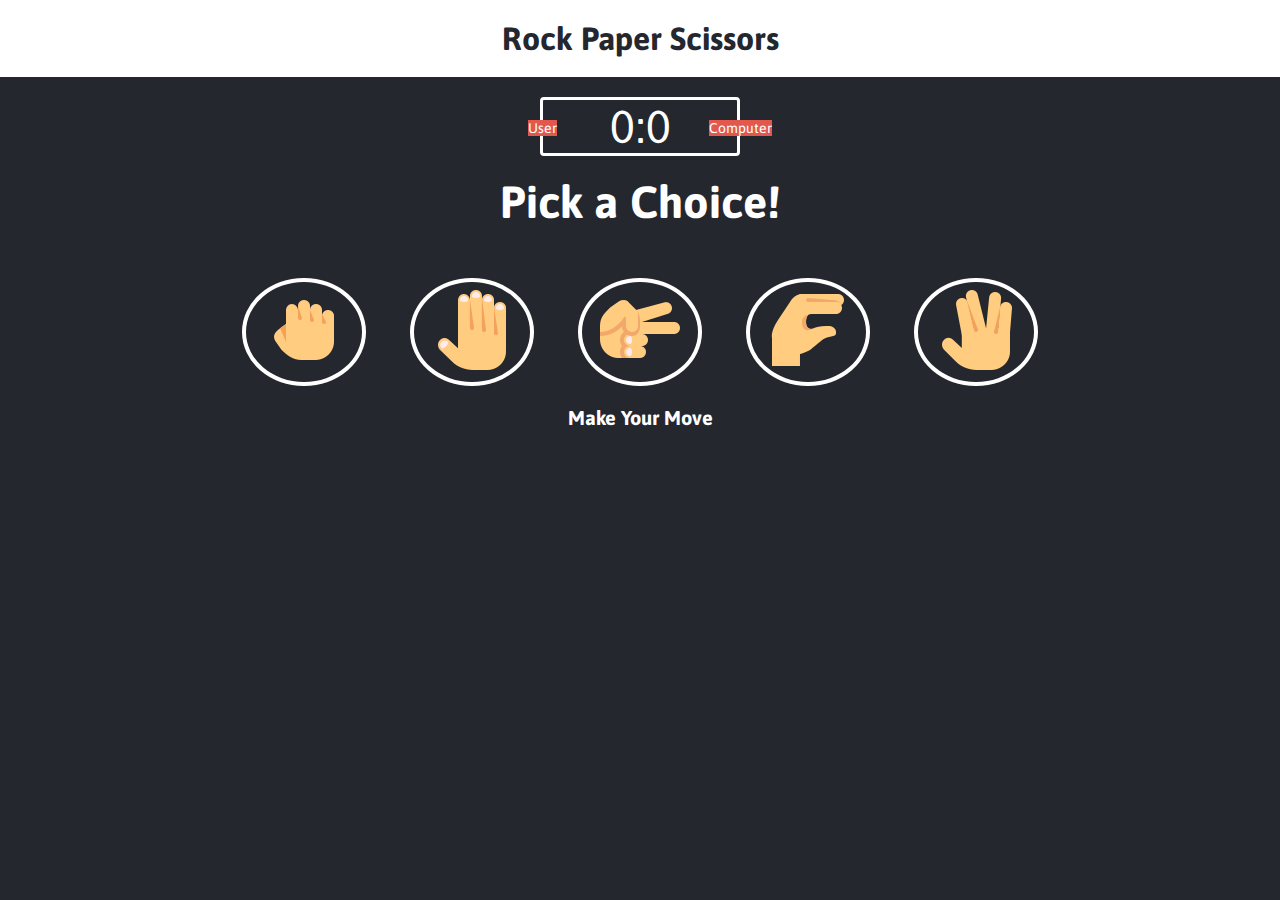
<file: rock-paper-scissors-lizard-spock/index.html>
<!DOCTYPE html>
  <html>
    <head>
      <meta charset="utf-8">
        <title>Rock Paper Scissors Game</title>
        <link rel="stylesheet" href="style.css">
    </head>
    <body>
      <header>
        <h1>Rock Paper Scissors</h1>
      </header>

      <div class="scoreboard">
        <div id="userlabel" class="badge">User</div>
        <div id="complable" class="badge">Computer</div>
        <span id="user_score">0</span>:<span id="comp_score">0</span>
      </div>

      <div class="result">
        <p>Pick a Choice!</p>
      </div>

      <div class="choices">
        <div class="choice" id="rock_">
          <img src="images/rock.png" alt="">
        </div>
        <div class="choice" id="paper_">
          <img src="images/paper.png" alt="">
        </div>
        <div class="choice" id="scissors_">
          <img src="images/scissors.png" alt="">
        </div>
        <div class="choice" id="lizard_">
          <img src="images/lizard.png" alt="">
        </div>
        <div class="choice" id="spock_">
          <img src="images/spock.png" alt="">
        </div>
      </div>

      <p id="your_action">Make Your Move</p>
      <script src="app.js" charset="utf-8"></script>
    </body>
  </html>
</file>
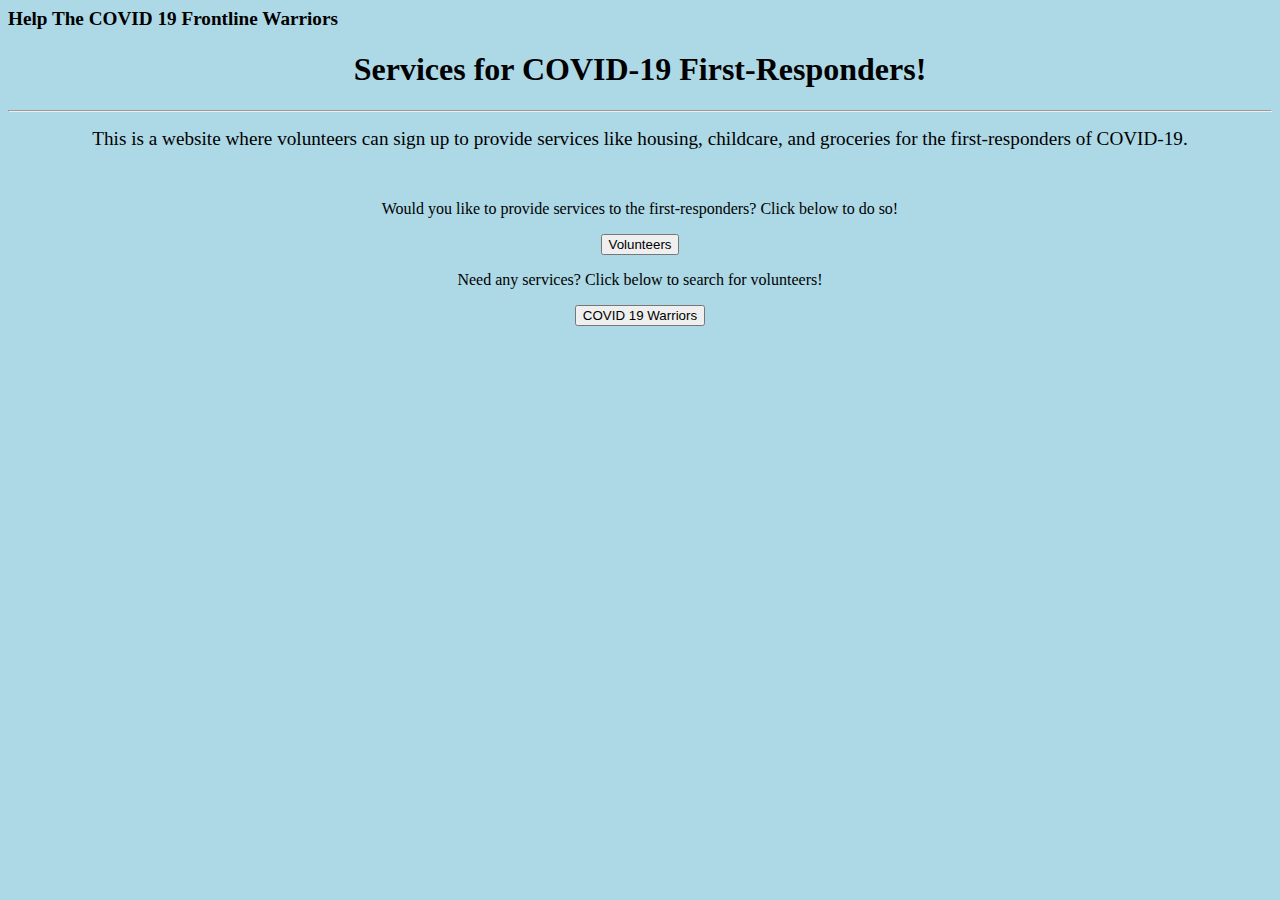
<file: Hackathon-mainpage.html>
<!DOCTYPE html>
<html>
  <head>
    <meta charset="UTF-8">
    <meta name="description" content="This is a website to provide the services of housing, plasma donation for the first-responders of COVID-19."
    <title><b><big>Help The COVID 19 Frontline Warriors</big></b></title>
  </head>
  <body style="background-color:lightblue">
    <h1><center>Services for COVID-19 First-Responders!</center></h1>
    <hr/>
    <p><big><center>This is a website where volunteers can sign up to provide services like housing, childcare, and groceries for the first-responders of COVID-19.</center></big></p>
    <br/>
    <p><center>Would you like to provide services to the first-responders? Click below to do so!</center></p>
    <p align="center">
       <a href="volunteer.html"><button type="button">Volunteers</button></a>
    </p>
    <p><center>Need any services? Click below to search for volunteers!</center></p>
    <p align="center">
       <a href="respondermain.html"><button type="button">COVID 19 Warriors</button></a>
    </p>
  </body>
</html>
</file>
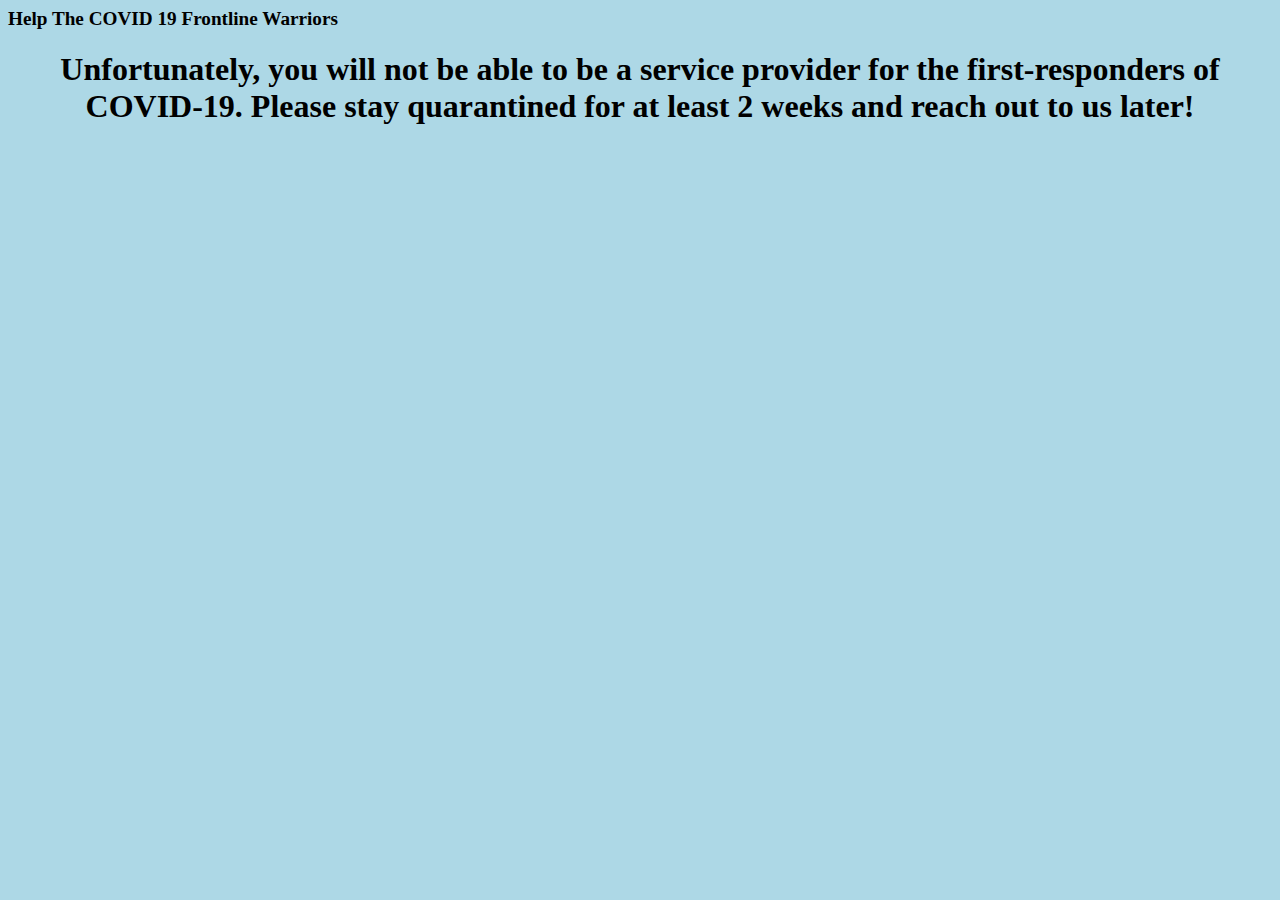
<file: Hackathon-sorry.html>
<!DOCTYPE html>
<html>
  <head>
    <meta charset="UTF-8">
    <meta name="description" content="This is a website to provide the services of housing, grocery shopping, and plasma donation for the first-responders of COVID-19."
    <title><b><big>Help The COVID 19 Frontline Warriors</big></b></title>
  </head>
  <body style="background-color:lightblue">
    <h1><center>Unfortunately, you will not be able to be a service provider for the first-responders of COVID-19. Please stay quarantined for at least 2 weeks and reach out to us later!</center></h1>
</body>
</html>
</file>
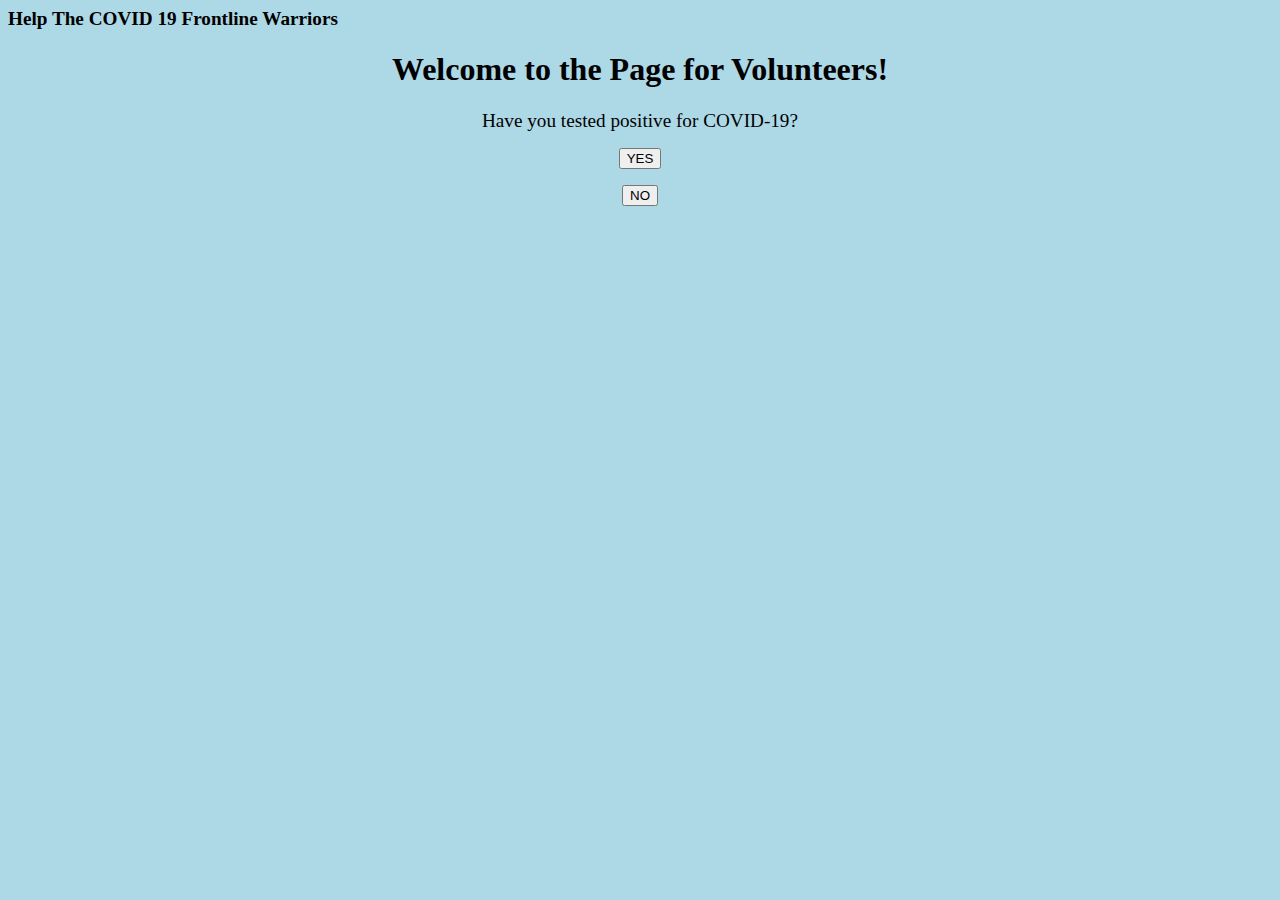
<file: Hackathon-volunteer.html>
<!DOCTYPE html>
<html>
  <head>
    <meta charset="UTF-8">
    <meta name="description" content="This is a website to provide the services of housing, grocery shopping, and plasma donation for the first-responders of COVID-19."
    <title><b><big>Help The COVID 19 Frontline Warriors</big></b></title>
  </head>
  <body style="background-color:lightblue">
    <h1><center>Welcome to the Page for Volunteers!</h1>
<p><center><big>Have you tested positive for COVID-19?</big></center></p>
    <p align="center">
       <a href="sorry.html"><button type="button" id="buty"> YES</button></a>
    </p>
    <p align="center">
       <button onclick="myFunction()" id="butn"> NO</button>
    </p>
    <p id="demo"></p>
    <p id="yes"><center></center></p>
    <p id="no"><center></center></p>
    <script>
      function myFunction() {
          document.getElementById("demo").innerHTML = "<big><center>Have you shown any symptoms of COVID-19 OR has anyone around you tested positive?</big></center>";
          var center = document.createElement("center");
          var button = document.createElement("button");
          button.innerHTML = "YES";
          center.appendChild(button);
          button.addEventListener ("click", function() {
             location.href = "sorry.html";
          });
          var y = document.getElementById("yes");
          y.appendChild(center);

          var centertwo = document.createElement("center");
          var buttontwo = document.createElement("button");
          buttontwo.innerHTML = "NO";
          centertwo.appendChild(buttontwo);
          var n = document.getElementById("no");
          n.appendChild(centertwo);
          buttontwo.addEventListener ("click", function() {
             location.href = "volunteermain.html";
          });
          document.getElementById("butn").disabled = true;
     }
</script>
</body>
</html>
</file>
<file: rock-paper-scissors-lizard-spock/style.css>
@import url('https://fonts.googleapis.com/css2?family=Asap:wght@500;700&display=swap');
*{
  margin: 0;
  padding: 0;
  box-sizing: border-box;
}


body{
  background-color: #24272E;
}
header{
  background-color: white;
  padding: 20px;
}

header > h1{
  color: #24272E;
  text-align: center;
  font-family: Asap, sans-serif;
}

.scoreboard{
  margin: 20px auto;
  border: 3px solid;
  width:200px;
  font-size: 46px;
  border-radius: 4px;
  text-align: center;
  border-color: white;
  color: white;
  padding: 15px,20px;
  font-family: Asap, sans-serif;
  position: relative;
}

.badge{
  background-color: #E2584D;
  color: white;
  font-size: 14px;
  padding: 2px,10px;
  font-family: Asap, sans-serif;
}

#userlabel{
  position: absolute;
  top: 20px;
  left: -15px;
}

#complable{
  position: absolute;
  top: 20px;
  right: -35px;
}

.result{
  color:white;
  font-size: 45px;
}

.result > p{
  text-align: center;
  font-family: Asap, sans-serif;
  font-weight: bold;
}


.choices{
  margin-top:50px;
  text-align: center;
}

.choice{
  display: inline-block;
  border: 4px solid;
  border-color: white;
  border-radius: 50%;
  padding: 0px 10px;
  margin: 0px 20px;
  transition: all 0.5s ease;
}

.choice:hover{
  cursor: pointer;
  background-color: #4248f5;
}

#your_action{
  text-align: center;
  font-size: 20px;
  color: white;
  font-family: Asap, sans-serif;
  font-weight: bold;
  margin-top: 20px;
}

.greenGlow{
  border: 4px solid green;
  box-shadow: 0 0 10px darkgreen;
}

.redGlow{
  border: 4px solid red;
  box-shadow: 0 0 10px darkred;
}

.greyGlow{
  border: 4px solid grey;
  box-shadow: 0 0 10px darkgrey;
}
</file>
